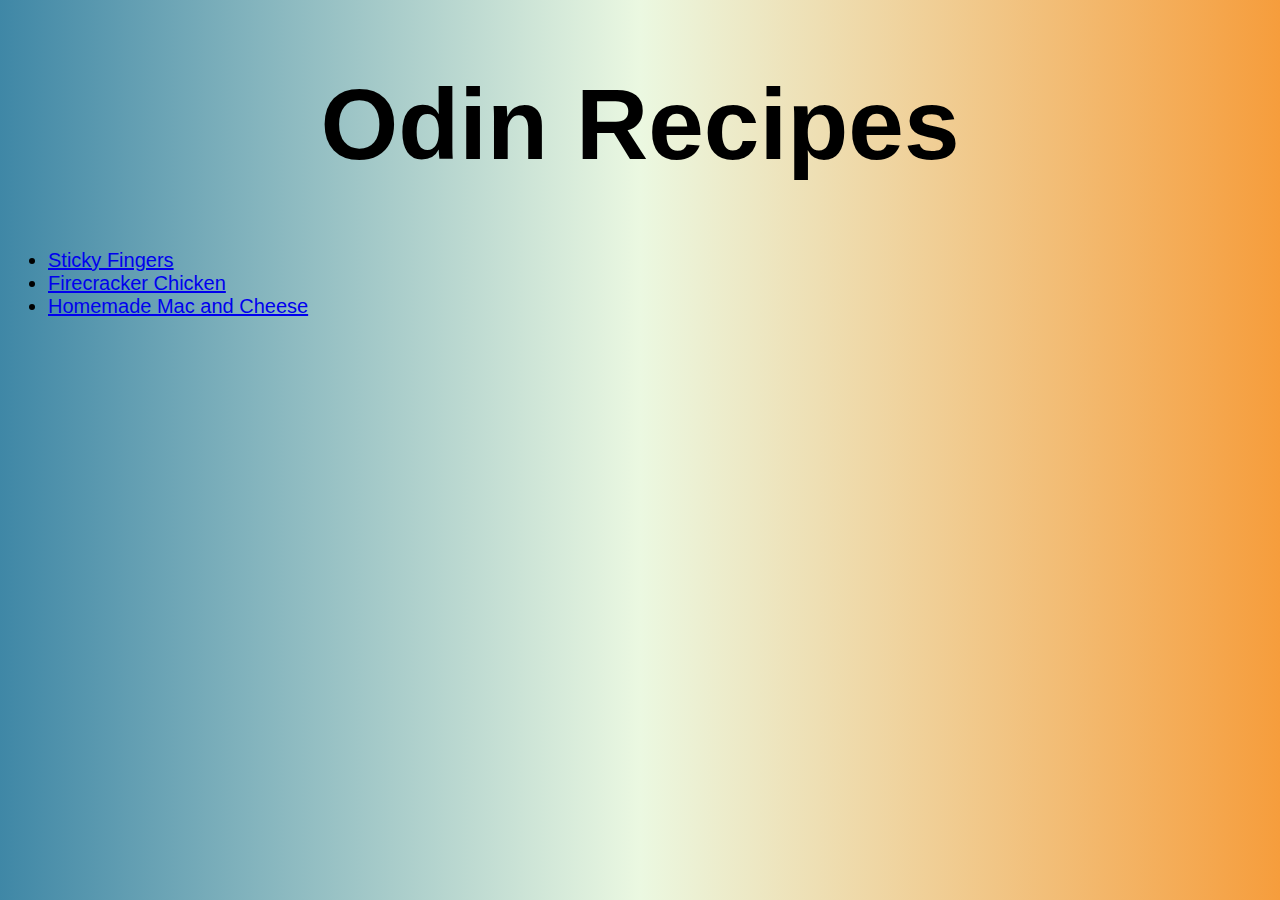
<file: index.html>
<!DOCTYPE html>
<html lang="en">
<head>
    <meta charset="UTF-8">
    <meta http-equiv="X-UA-Compatible" content="IE=edge">
    <meta name="viewport" content="width=device-width, initial-scale=1.0">
    <title>Recipes</title>
    <link rel="stylesheet" href="styles.css">
</head>
<body>
    <h1>Odin Recipes</h1>
    <ul>  
      <li><a href="./recipes/sticky-fingers.html">Sticky Fingers</a></li>
      <li><a href="./recipes/firecracker-chicken.html">Firecracker Chicken</a></li>
      <li><a href="./recipes/mac-and-cheese.html">Homemade Mac and Cheese</a></li>
    </ul>
</body>
</html>
</file>
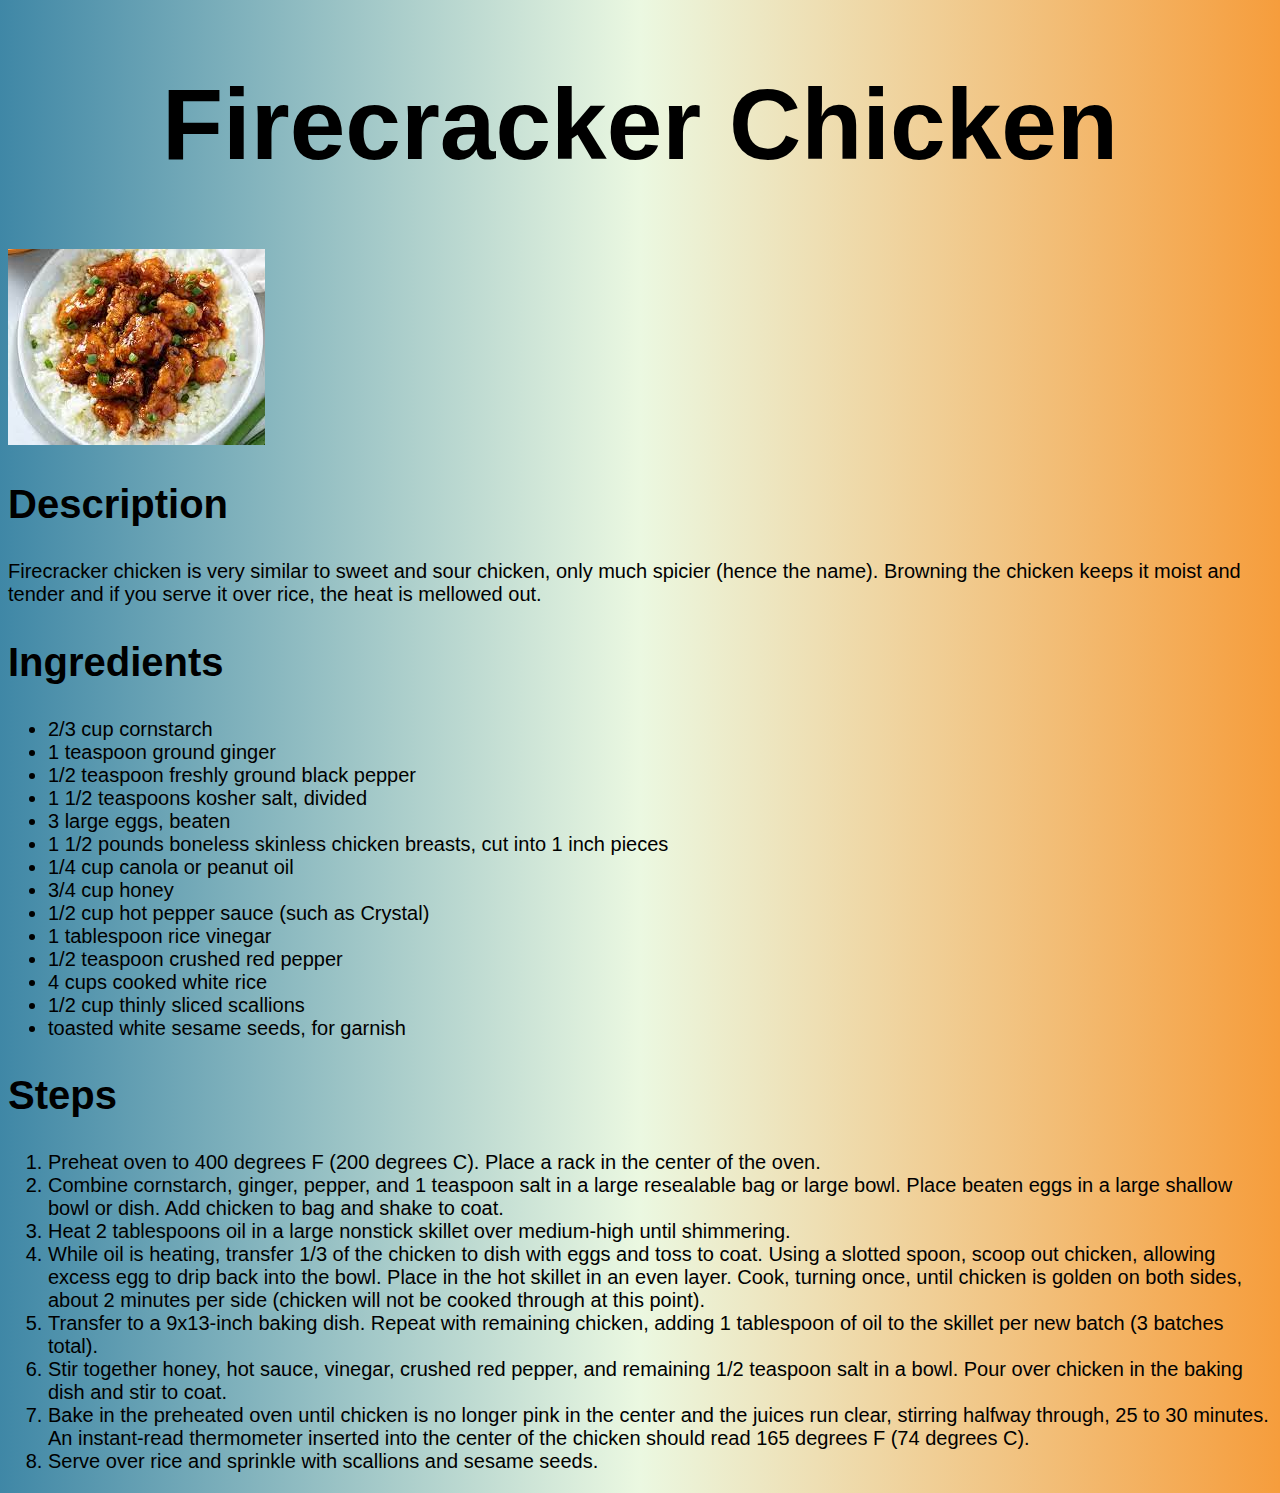
<file: recipes/firecracker-chicken.html>
<!DOCTYPE html>
<html lang="en">
<head>
    <meta charset="UTF-8">
    <meta http-equiv="X-UA-Compatible" content="IE=edge">
    <meta name="viewport" content="width=device-width, initial-scale=1.0">
    <link rel="stylesheet" href="../styles.css">
    <title>Firecracker Chicken</title>
</head>
<body>
    <h1>Firecracker Chicken</h1>
    <img src="../images/fire.jpeg">
    <h2>Description</h2>
      <p>Firecracker chicken is very similar to sweet and sour chicken, only much spicier (hence the name). Browning the chicken keeps it moist and tender and if you serve it over rice, the heat is mellowed out.</p>
    <h2>Ingredients</h2>
      <ul>
        <li>2/3 cup cornstarch</li>
        <li>1 teaspoon ground ginger</li>
        <li>1/2 teaspoon freshly ground black pepper</li>
        <li>1 1/2 teaspoons kosher salt, divided</li>
        <li>3 large eggs, beaten</li>
        <li>1 1/2 pounds boneless skinless chicken breasts, cut into 1 inch pieces</li>
        <li>1/4 cup canola or peanut oil</li>
        <li>3/4 cup honey</li>
        <li>1/2 cup hot pepper sauce (such as Crystal)</li>
        <li>1 tablespoon rice vinegar</li>
        <li>1/2 teaspoon crushed red pepper</li>
        <li>4 cups cooked white rice</li>
        <li>1/2 cup thinly sliced scallions</li>
        <li>toasted white sesame seeds, for garnish</li>
    </ul>
    <h2>Steps</h2>
      <ol>
        <li>Preheat oven to 400 degrees F (200 degrees C). Place a rack in the center of the oven.</li>
        <li>Combine cornstarch, ginger, pepper, and 1 teaspoon salt in a large resealable bag or large bowl. Place beaten eggs in a large shallow bowl or dish. Add chicken to bag and shake to coat.</li>
        <li>Heat 2 tablespoons oil in a large nonstick skillet over medium-high until shimmering.</li>
        <li>While oil is heating, transfer 1/3 of the chicken to dish with eggs and toss to coat. Using a slotted spoon, scoop out chicken, allowing excess egg to drip back into the bowl. Place in the hot skillet in an even layer. Cook, turning once, until chicken is golden on both sides, about 2 minutes per side (chicken will not be cooked through at this point).</li>
        <li>Transfer to a 9x13-inch baking dish. Repeat with remaining chicken, adding 1 tablespoon of oil to the skillet per new batch (3 batches total).</li>
        <li>Stir together honey, hot sauce, vinegar, crushed red pepper, and remaining 1/2 teaspoon salt in a bowl. Pour over chicken in the baking dish and stir to coat.</li>
        <li>Bake in the preheated oven until chicken is no longer pink in the center and the juices run clear, stirring halfway through, 25 to 30 minutes. An instant-read thermometer inserted into the center of the chicken should read 165 degrees F (74 degrees C).</li>
        <li>Serve over rice and sprinkle with scallions and sesame seeds.</li>
      </ol>
</body>
</html>
</file>
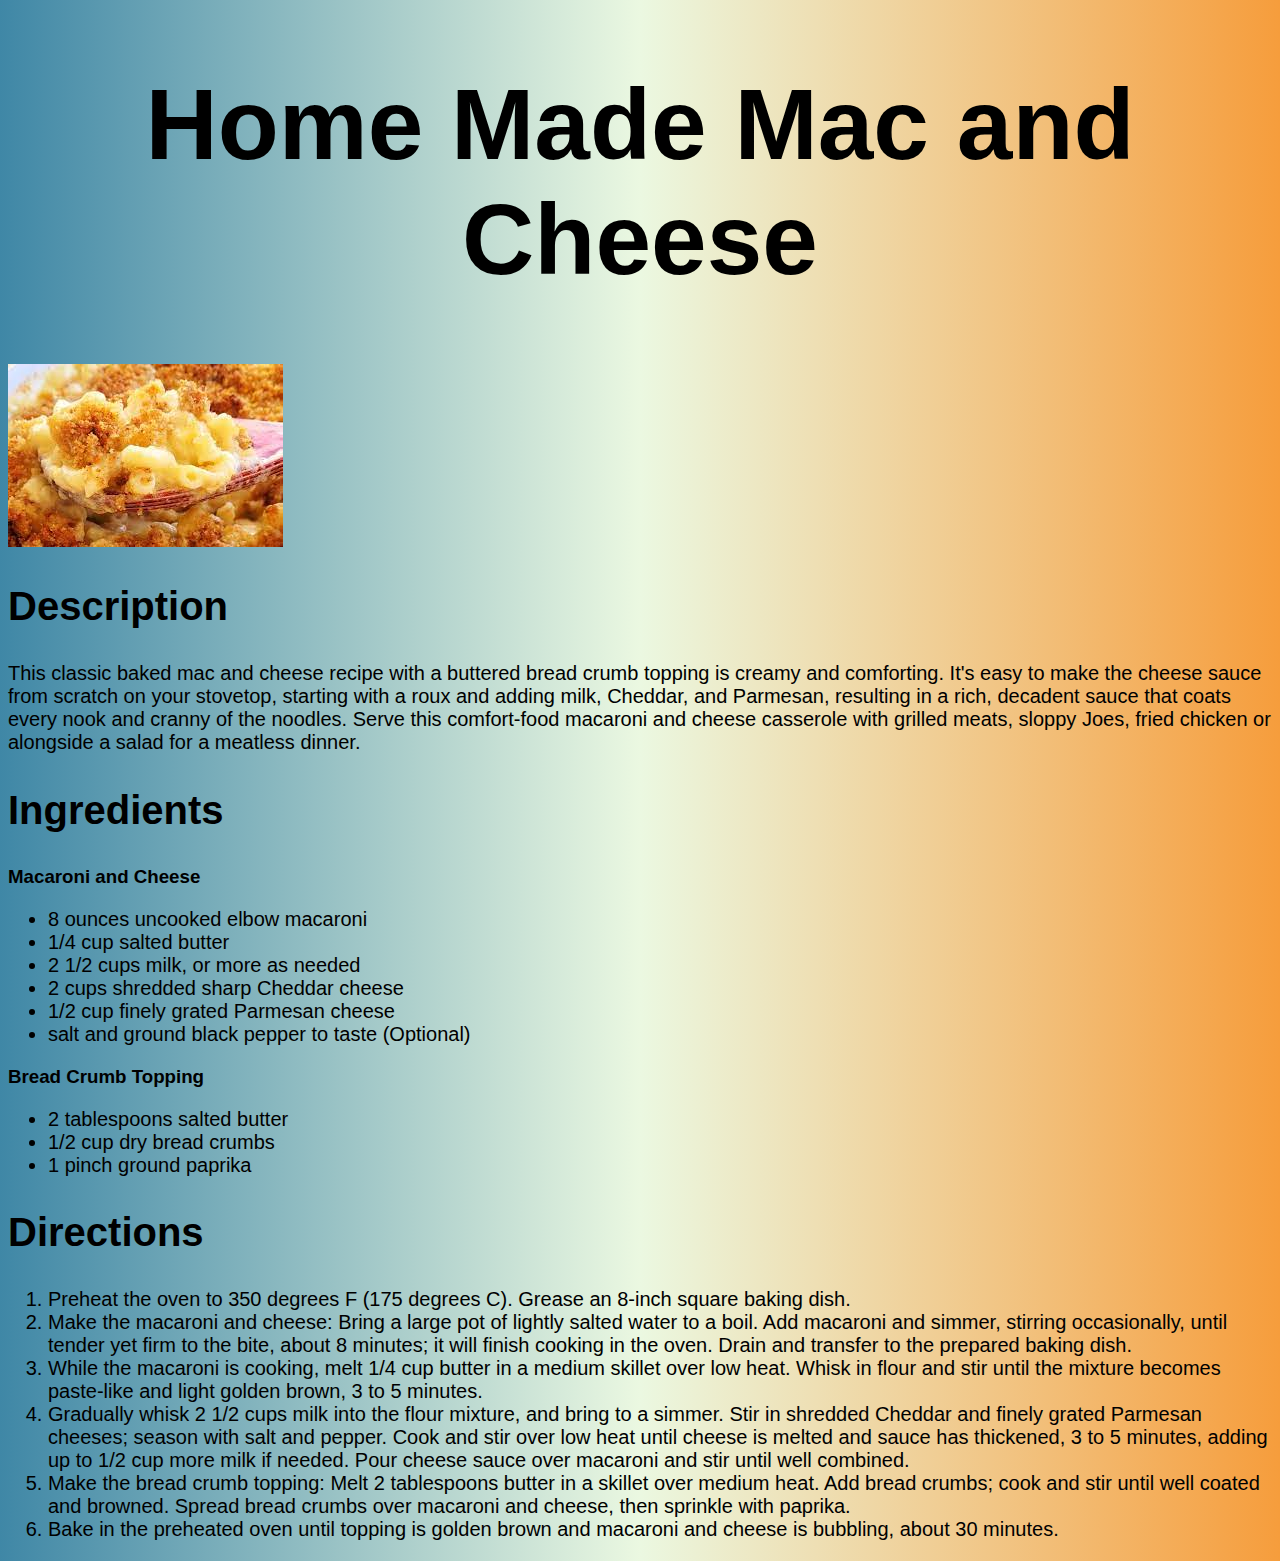
<file: recipes/mac-and-cheese.html>
<!DOCTYPE html>
<html lang="en">
<head>
    <meta charset="UTF-8">
    <meta http-equiv="X-UA-Compatible" content="IE=edge">
    <meta name="viewport" content="width=device-width, initial-scale=1.0">
    <link rel="stylesheet" href="../styles.css">
    <title>Homemade Mac and Cheese</title>
</head>
<body>
  <h1>Home Made Mac and Cheese</h1>
  <img src="../images/mac.jpeg">
  <h2>Description</h2>
    <p>This classic baked mac and cheese recipe with a buttered bread crumb topping is creamy and comforting. It's easy to make the cheese sauce from scratch on your stovetop, starting with a roux and adding milk, Cheddar, and Parmesan, resulting in a rich, decadent sauce that coats every nook and cranny of the noodles. Serve this comfort-food macaroni and cheese casserole with grilled meats, sloppy Joes, fried chicken or alongside a salad for a meatless dinner.</p>
  <h2>Ingredients</h2>
  <h3>Macaroni and Cheese</h3>
    <ul>
        <li>8 ounces uncooked elbow macaroni</li>
        <li>1/4 cup salted butter</li>
        <li>2 1/2 cups milk, or more as needed</li>
        <li>2 cups shredded sharp Cheddar cheese</li>
        <li>1/2 cup finely grated Parmesan cheese</li>
        <li>salt and ground black pepper to taste (Optional)</li>
    </ul>
  <h3>Bread Crumb Topping</h3>
    <ul>
        <li>2 tablespoons salted butter</li>
        <li>1/2 cup dry bread crumbs</li>
        <li>1 pinch ground paprika</li>
    </ul>
  <h2>Directions</h2>
    <ol>
        <li>Preheat the oven to 350 degrees F (175 degrees C). Grease an 8-inch square baking dish.</li>
        <li>Make the macaroni and cheese: Bring a large pot of lightly salted water to a boil. Add macaroni and simmer, stirring occasionally, until tender yet firm to the bite, about 8 minutes; it will finish cooking in the oven. Drain and transfer to the prepared baking dish.</li>
        <li>While the macaroni is cooking, melt 1/4 cup butter in a medium skillet over low heat. Whisk in flour and stir until the mixture becomes paste-like and light golden brown, 3 to 5 minutes.</li>
        <li>Gradually whisk 2 1/2 cups milk into the flour mixture, and bring to a simmer. Stir in shredded Cheddar and finely grated Parmesan cheeses; season with salt and pepper. Cook and stir over low heat until cheese is melted and sauce has thickened, 3 to 5 minutes, adding up to 1/2 cup more milk if needed. Pour cheese sauce over macaroni and stir until well combined.</li>
        <li>Make the bread crumb topping: Melt 2 tablespoons butter in a skillet over medium heat. Add bread crumbs; cook and stir until well coated and browned. Spread bread crumbs over macaroni and cheese, then sprinkle with paprika.</li>
        <li>Bake in the preheated oven until topping is golden brown and macaroni and cheese is bubbling, about 30 minutes.</li>
    </ol>
</body>
</html>
</file>
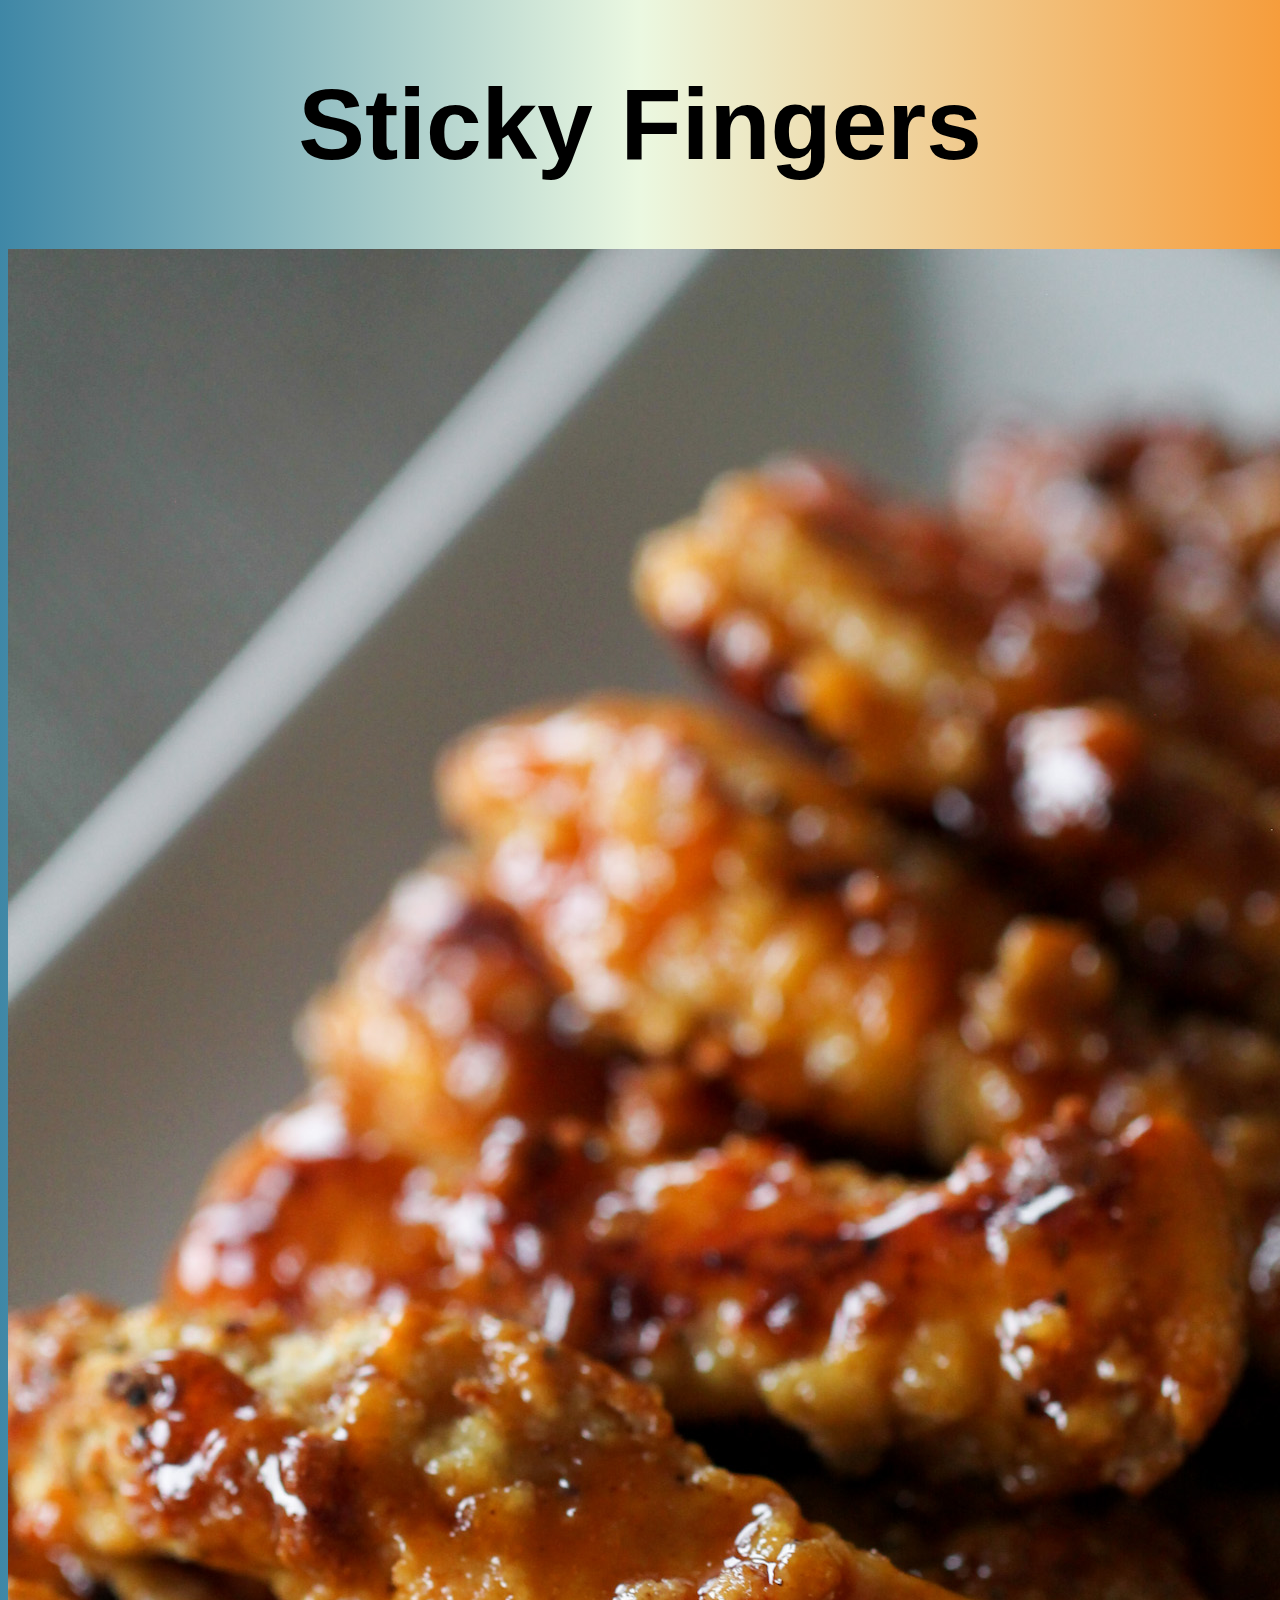
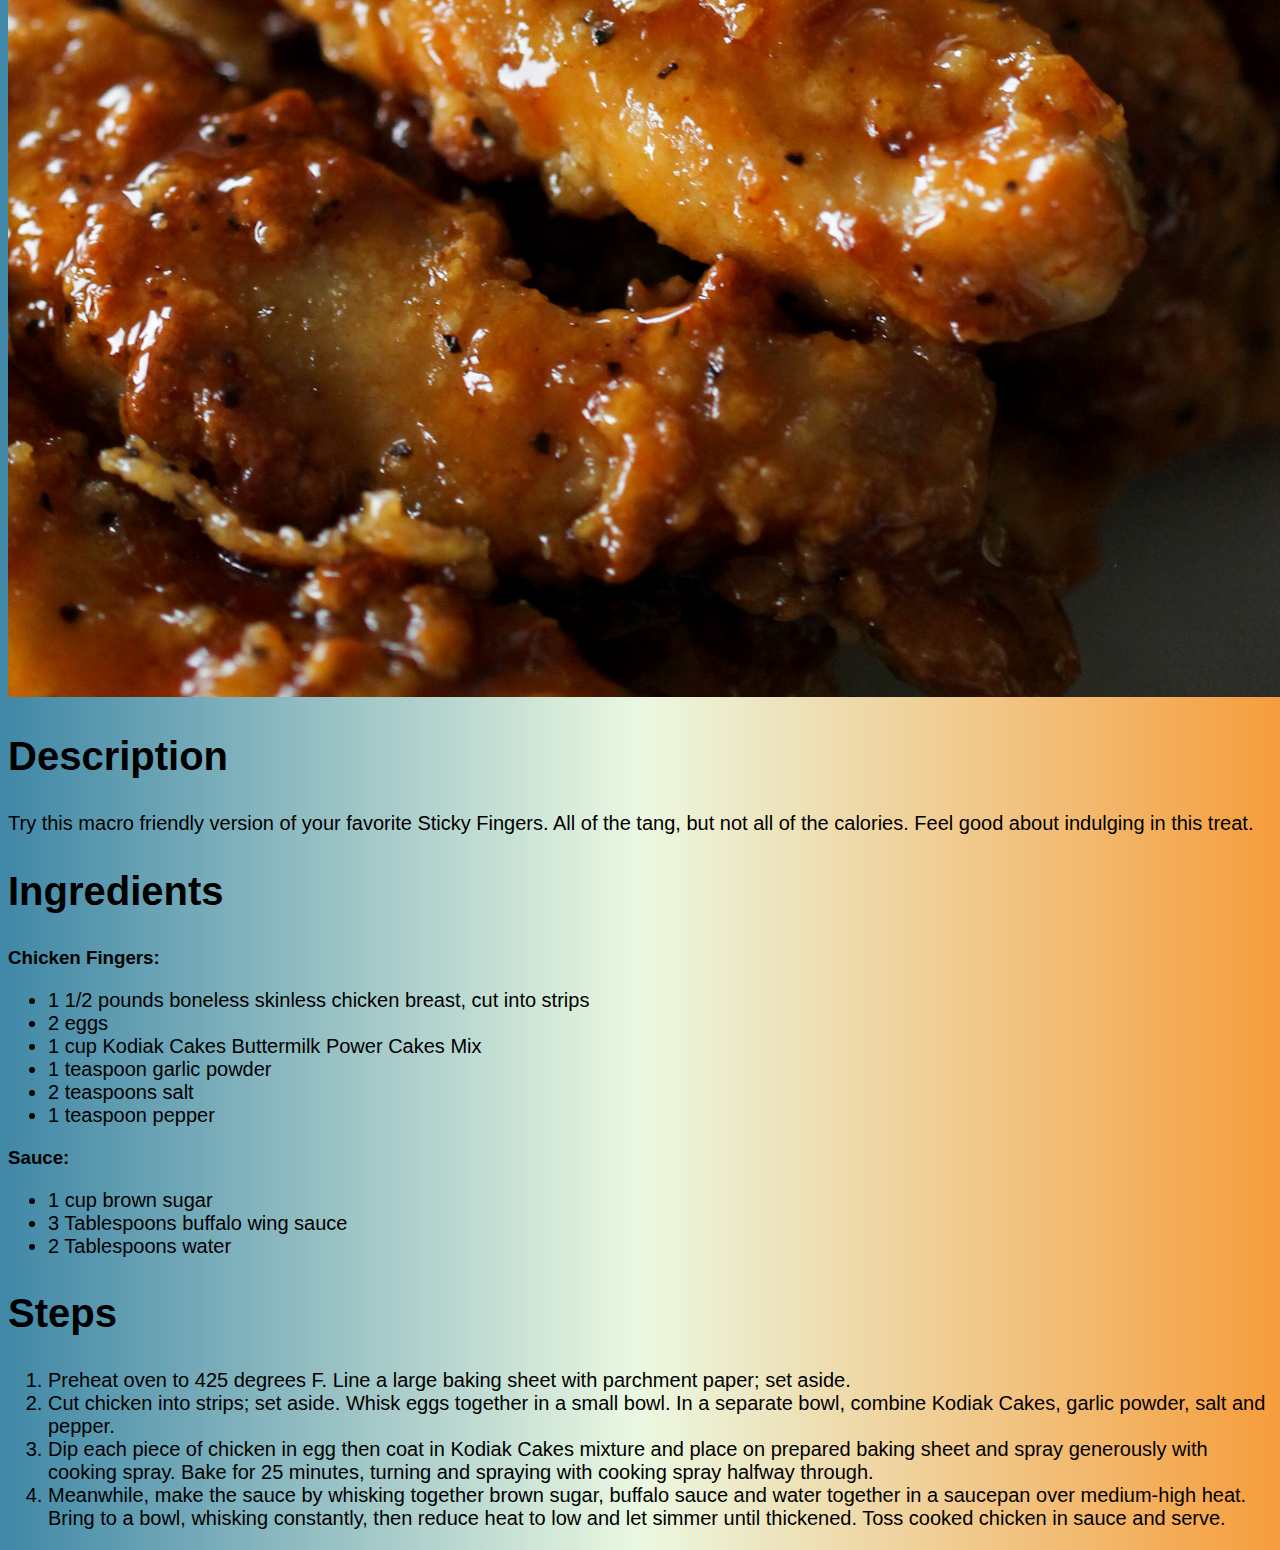
<file: recipes/sticky-fingers.html>
<!DOCTYPE html>
<html lang="en">
<head>
    <meta charset="UTF-8">
    <meta http-equiv="X-UA-Compatible" content="IE=edge">
    <meta name="viewport" content="width=device-width, initial-scale=1.0">
    <link rel="stylesheet" href="../styles.css">
    <title>Sticky Fingers</title>
</head>
<body>
    <h1>Sticky Fingers</h1>
    <img src="../images/sf.jpg" alt="Sticky Chicken Fingers">
    <h2>Description</h2>
    <p>Try this macro friendly version of your favorite Sticky Fingers. All of the tang, but not all of the calories. Feel good about indulging in this treat.</p>
    <h2>Ingredients</h2>
      <h3>Chicken Fingers:</h3>
        <ul>
          <li>1 1/2 pounds boneless skinless chicken breast, cut into strips</li>
          <li>2 eggs</li>
          <li>1 cup Kodiak Cakes Buttermilk Power Cakes Mix</li>
          <li>1 teaspoon garlic powder</li>
          <li>2 teaspoons salt</li>
          <li>1 teaspoon pepper</li>
        </ul>
      <h3>Sauce:</h3>
        <ul>
          <li>1 cup brown sugar</li>
          <li>3 Tablespoons buffalo wing sauce</li>
          <li>2 Tablespoons water</li>
        </ul>   
    <h2>Steps</h2>
      <ol>
        <li>Preheat oven to 425 degrees F. Line a large baking sheet with parchment paper; set aside.</li>
        <li>Cut chicken into strips; set aside. Whisk eggs together in a small bowl. In a separate bowl, combine Kodiak Cakes, garlic powder, salt and pepper.</li>
        <li>Dip each piece of chicken in egg then coat in Kodiak Cakes mixture and place on prepared baking sheet and spray generously with cooking spray. Bake for 25 minutes, turning and spraying with cooking spray halfway through.</li>
        <li>Meanwhile, make the sauce by whisking together brown sugar, buffalo sauce and water together in a saucepan over medium-high heat. Bring to a bowl, whisking constantly, then reduce heat to low and let simmer until thickened. Toss cooked chicken in sauce and serve.</li>
      </ol>
</body>
</html>
</file>
<file: styles.css>
body {
    font-family: Arial, Helvetica, sans-serif;
    background: linear-gradient(.25turn, #3f87a6, #ebf8e1, #f69d3c);
}

h1 {
    color: black;
    font-size: 100px;
    text-align: center;
}

h2 {
    font-size: 40px;
}

ul, ol, p {
    font-size: 20px;
}
</file>
